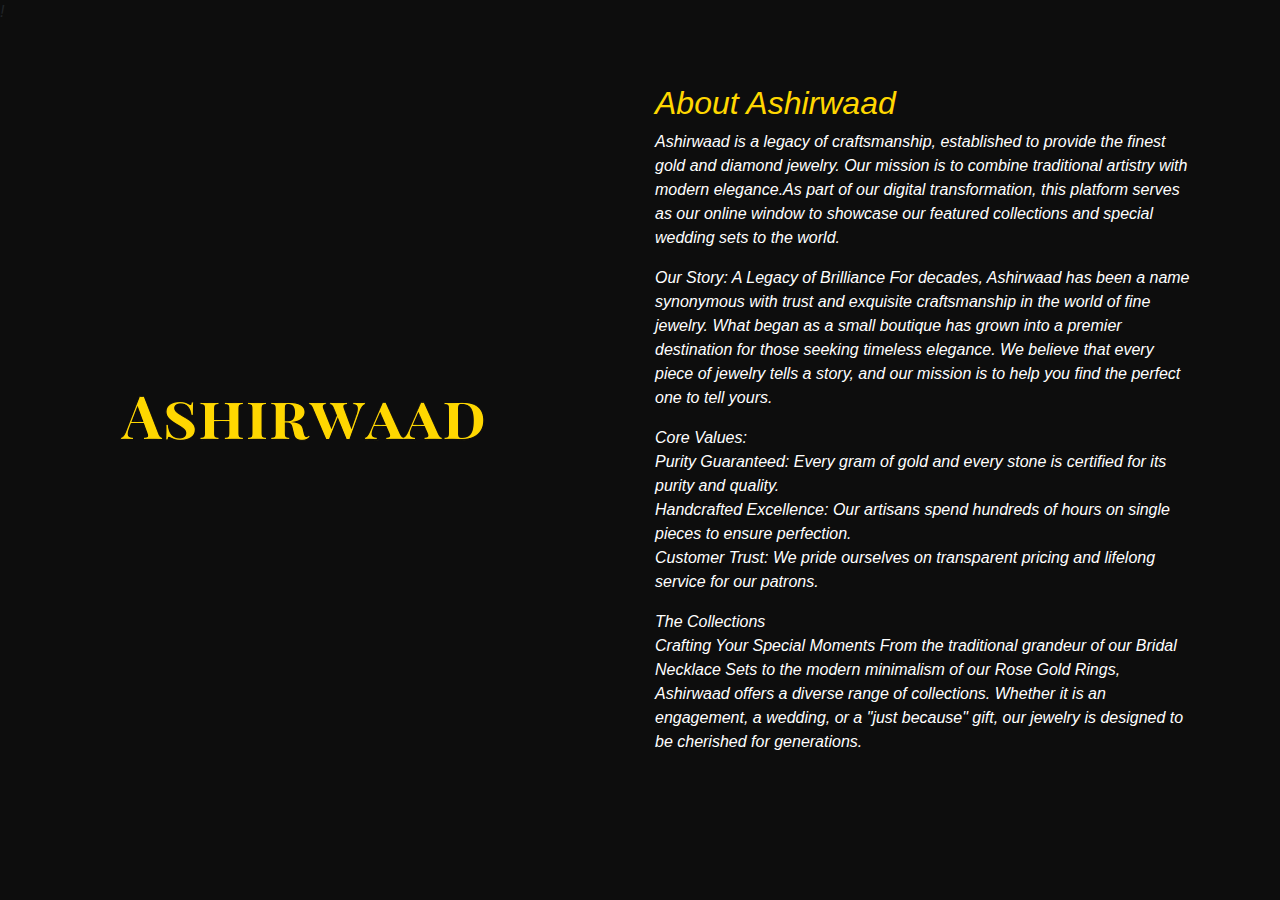
<file: about.html>
!<!DOCTYPE html>
<html lang="en">
<head>
  <meta charset="UTF-8">
  <title>About Us</title>
   <link rel="shortcut icon" href="favicon.ico" type="image/x-icon">
<style>
    body {
        background-color: #0d0d0d !important; /* Matches your project's black */
        font-style: italic;
    }
</style>
  <!-- Bootstrap -->
  <link rel="stylesheet" href="https://cdn.jsdelivr.net/npm/bootstrap@4.3.1/dist/css/bootstrap.min.css">

</head>
<body >
<section class="about_section product_black_section" style="padding: 60px 0;">
    <div class="container">
        <div class="row align-items-center">
            <div class="col-lg-6">
                <div class="about_thumb">
                    <img src="logo-ash.png" alt="Our Store">
                </div>
            </div>
            <div class="col-lg-6">
                <div class="about_content" style="color: #ffffff;">
                    <h2 style="color: #ffd700;">About Ashirwaad</h2>
                    <p>Ashirwaad is a legacy of craftsmanship, established to provide the finest gold and diamond jewelry. Our mission is to combine traditional artistry with modern elegance.As part of our digital transformation, this platform serves as our online window to showcase our featured collections and special wedding sets to the world.</p>
                    <p>Our Story: A Legacy of Brilliance For decades, Ashirwaad has been a name synonymous with trust and exquisite craftsmanship in the world of fine jewelry. What began as a small boutique has grown into a premier destination for those seeking timeless elegance. We believe that every piece of jewelry tells a story, and our mission is to help you find the perfect one to tell yours.</p>
                    <p>Core Values:<br>Purity Guaranteed: Every gram of gold and every stone is certified for its purity and quality.<br>Handcrafted Excellence: Our artisans spend hundreds of hours on single pieces to ensure perfection.<br>Customer Trust: We pride ourselves on transparent pricing and lifelong service for our patrons.</p>
                    <p>The Collections<br>
                    Crafting Your Special Moments From the traditional grandeur of our Bridal Necklace Sets to the modern minimalism of our Rose Gold Rings, Ashirwaad offers a diverse range of collections. Whether it is an engagement, a wedding, or a "just because" gift, our jewelry is designed to be cherished for generations.</p>
                </div>
            </div>
        </div>
    </div>
</section>

</body>

</html>
</file>
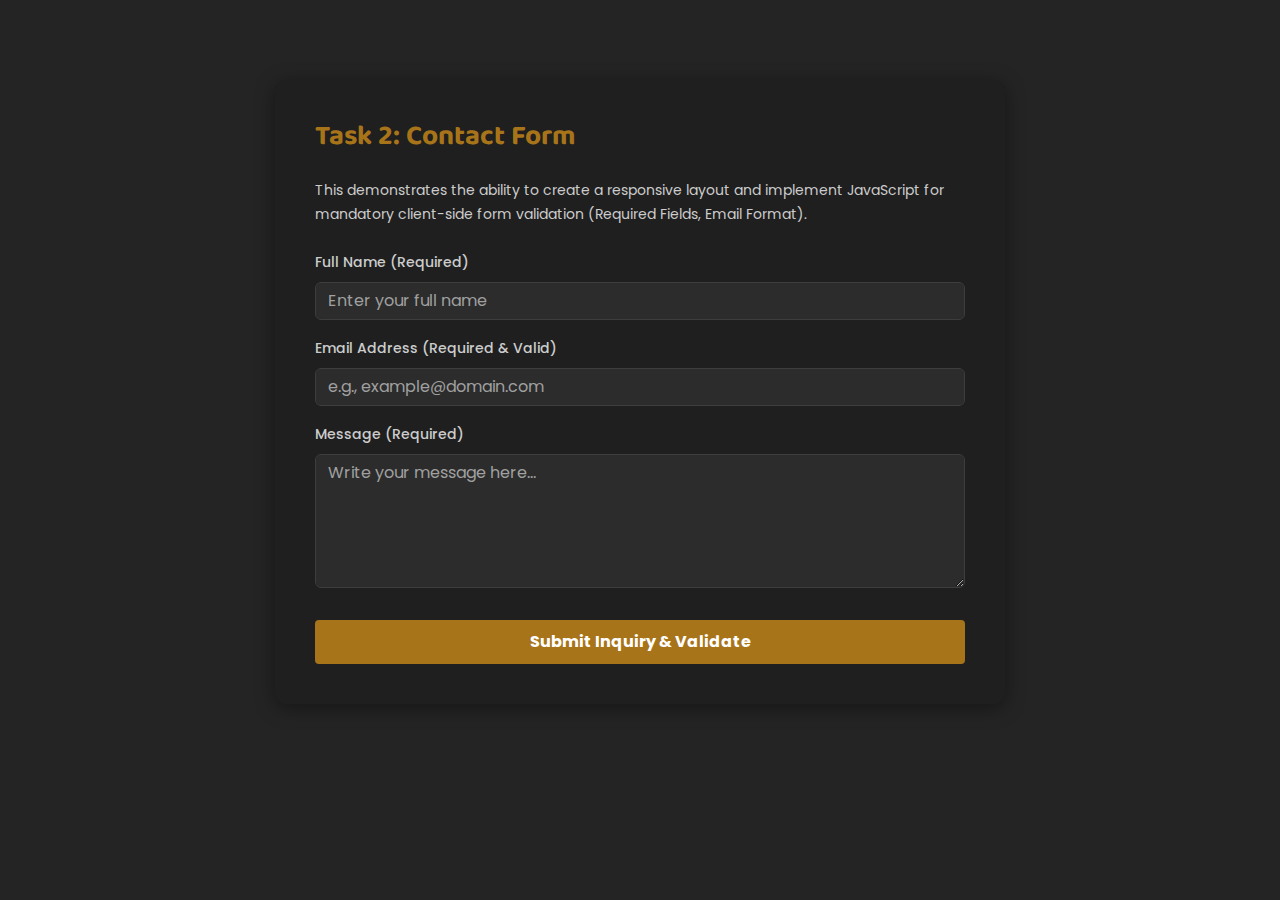
<file: contact.html>
<!DOCTYPE html>
<html lang="en">
<head>
    <meta charset="UTF-8">
    <meta name="viewport" content="width=device-width, initial-scale=1.0">
    <title>ApexPlanet Task 2 - Contact Form Validation</title>
    
    <!-- Link to the shared Bootstrap for responsiveness -->
    <link rel="stylesheet" href="https://cdn.jsdelivr.net/npm/bootstrap@4.3.1/dist/css/bootstrap.min.css">
    
    <!-- Link to the shared style.css for consistent design -->
    <link rel="stylesheet" href="style.css"> 

    <style>
        /* Specific CSS for this Contact Page Layout */
        .contact-page {
            /* Using the main theme color for the background, assuming your style.css handles the dark mode */
            background-color: #242424; 
            min-height: 100vh;
            padding: 80px 0; /* Space above and below the form */
            color: #ffffff;
        }
        .form-card {
            background: #1f1f1f; /* Slightly lighter dark card */
            padding: 40px;
            border-radius: 12px;
            box-shadow: 0 4px 20px rgba(0, 0, 0, 0.4);
        }
        .form-control {
            border-radius: 6px;
            border: 1px solid #3d3d3d;
            background-color: #2c2c2c; /* Dark input fields */
            color: #ffffff;
        }
        .form-control::placeholder {
            color: #a0a0a0;
        }
        .form-control:focus {
            background-color: #333333;
            border-color: #a8741a; /* Highlight color */
            box-shadow: 0 0 0 0.2rem rgba(168, 116, 26, 0.25);
        }
        .btn-submit {
            background-color: #a8741a; 
            border: none;
            color: white;
            padding: 10px 20px;
            font-weight: bold;
            transition: background-color 0.3s;
        }
        .btn-submit:hover {
            background-color: #8c5d15;
        }
        .error-message {
            color: #ff6b6b; /* Soft red for errors */
            font-size: 0.85rem;
            margin-top: 5px;
            display: none; 
        }
        .is-invalid + .error-message {
            display: block;
        }
        .form-label {
            color: #cccccc;
            font-weight: 500;
        }
    </style>
</head>
<body>

    <section class="contact-page">
        <div class="container">
            <div class="row justify-content-center">
                
                <div class="col-lg-8 col-md-10">
                    <div class="form-card">
                        <h2 class="h3 mb-4" style="color: #a8741a; font-weight: 700;">Task 2: Contact Form </h2>
                        <p class="mb-4" style="color: #cccccc;">This demonstrates the ability to create a responsive layout and implement JavaScript for mandatory client-side form validation (Required Fields, Email Format).</p>

                        <!-- Form HTML -->
                        <form id="contactForm" novalidate> 
                            
                            <div class="form-group">
                                <label for="name" class="form-label">Full Name (Required)</label>
                                <input type="text" class="form-control" id="name" required placeholder="Enter your full name">
                                <div id="name-error" class="error-message">Please enter your full name.</div>
                            </div>

                            <div class="form-group">
                                <label for="email" class="form-label">Email Address (Required & Valid)</label>
                                <input type="email" class="form-control" id="email" required placeholder="e.g., example@domain.com">
                                <div id="email-error" class="error-message">Please enter a valid email address (format: user@domain.com).</div>
                            </div>

                            <div class="form-group">
                                <label for="message" class="form-label">Message (Required)</label>
                                <textarea class="form-control" id="message" rows="5" required placeholder="Write your message here..."></textarea>
                                <div id="message-error" class="error-message">Please enter your detailed message.</div>
                            </div>

                            <button type="submit" class="btn btn-submit w-100 mt-3">
                                Submit Inquiry & Validate
                            </button>
                        </form>
                    </div>
                </div>
            </div>
        </div>
    </section>

    <!-- JS script link for validation logic -->
    <script src="validation.js"></script> 
    
    <!-- Required Bootstrap JS (placed at end for performance) -->
    <script src="https://code.jquery.com/jquery-3.3.1.slim.min.js"></script>
    <script src="https://cdn.jsdelivr.net/npm/bootstrap@4.3.1/dist/js/bootstrap.min.js"></script>

</body>
</html>
</file>
<file: style.css>
@import url('https://fonts.googleapis.com/css2?family=Poppins:ital,wght@0,100;0,200;0,800;0,900;1,100;1,200;1,300;1,400;1,500;1,600;1,700;1,800;1,900&display=swap');
@import url('https://fonts.googleapis.com/css2?family=Baloo+2:wght@400..800&display=swap');
*{
    box-sizing: border-box;
    
}
*, 
*::after ,
*::before{
    box-sizing:border-box ;
}
html,
body{
    height:100%;
}
body{
    line-height: 24px;
    font-size: 14px;
    font-style: normal;
    font-weight: 400;
    visibility: visible;
    font-family:"Poppins",sans-serif;
    color: #5a5a5a;
}
h1,h2,h3,h4,h5,h6{
    font-weight: 400;
    margin-top: 0;
    font-family:"Baloo 2",cursive ;
}
h1{
    font-size: 48px;
    line-height: 1;
    font-weight: 700;
}
h2{
    font-size: 36px;
    line-height: 36px;
}
h3{
    font-size: 30px;
    line-height: 30px;
}
h4{
    font-size: 16px;
    line-height: 19px;
    font-weight: 700;
}
h5{
    font-size: 14px;
    line-height:18px;
}
h6{
    font-size: 12px;
    line-height: 14px;
}
p:last-child{
    margin-bottom: 0;
}
a,
button{
    color: inherit;
    line-height: inherit;
    text-decoration: none;
    cursor:pointer;
}
.btn:focus{
    box-shadow: none;
}
a,
button,
img,
input,
span{
    transition: all 0.3s ease 0s;
}
*:focus{
    outline: none !important;
}
a:focus{
    color: inherit;
    outline:none;
    text-decoration: none;
}
a:hover{
    text-decoration: none;
}
button,
input[type="submit"]
{
    cursor:pointer;
}
img{
    max-width: 100%;
    height:auto;
}
ul{
    list-style: outside none none;
    margin: 0;
    padding: 0;
}
.home_black_version{
    background: #0d0d0d;
}
.header_black .header_top{
    border-bottom: 1px solid #2d2d2d;
}
.header_black .social_icons ul li a{
    background: #2f2f2f;
    color: #cccccc;
}
.header_black .social_icons ul li a:hover{
    background: #a8741a;
}
.header_black .top_right_text-right > ul > li::before{
    background: #2d2d2d;
}
.header_black .top_right_text-right ul li a:hover{
    color: #a8741a;
}
.header_black .top_right_text-right> ul > li > a{
    color: #ffffff;
}
.header_black .top_right_text-right > ul > li:hover > a {
    /* Change the text color to golden */
    color: #a8741a; 
    /* Ensures no unwanted background color is applied */
    background: transparent; 
}
.header_black .dropdown_language li,
.header_black .dropdown_links li {
  border-bottom: 1px solid #2d2d2d;
}

.header_black .dropdown_language li a:hover,
.header_black .dropdown_links li a:hover {
  color: #a8741a;
}

.header_black .dropdown_links {
  left: -98%;
}

.social_icons ul li {
  display: inline-block;
  margin-left: 5px;
}

.social_icons ul li:first-child {
  margin-left: 0;
}
.social_icons ul li a {
  background: #ebebeb;
  color: #aaaaaa;
  display: block;
  width: 30px;
  height: 30px;
  line-height: 30px;
  text-align: center;
  border-radius: 50%;
}
.social_icons ul li a:hover {
  background: #a8741a;
  color: #ffffff;
}

.top_right_text-right > ul > li {
  display: inline-block;
  position: relative;
  padding-left: 20px;
  margin-left: 20px;
}
.top_right_text-right > ul > li:hover ul.dropdown_language,
.top_right_text-right > ul > li:hover .header_black ul.dropdown_links,
.header_black .top_right_text-right > ul > li:hover ul.dropdown_links {
  top: 100%;
  opacity: 1;
  visibility: visible;
}

.top_right_text-right > ul > li:hover ul.dropdown_links {
  top: 100%;
  opacity: 1;
  visibility: visible;
}
.top_right_text-right > ul > li:first-child {
  padding-left: 0;
  margin-left: 0;
}
.top_right_text-right > ul > li::before {
  position: absolute;
  content: "";
  width: 1px;
  height: 15px;
  background: #ebebeb;
  top: 50%;
  left: 0px;
  transform: translateY(-50%);
}
.top_right_text-right > ul >li:first-child ::before{
    display: none;
}
.top_right_text-right > ul > li > a{
    color: #242424;
    text-transform: capitalize;
    line-height: 26px;
    font-size: 12px;
    cursor:pointer;
    display:block;
    font-weight: 400;
    padding: 9px 0;
}
.top_right_text-right>ul>li>a i{
margin-left: 3px;
font-size: 30px;
}
.dropdown_language,
.dropdown_links,
.header_black .dropdown_language,
.header_black .dropdown_links{
    position: absolute;
    background: #ffffff;
    box-shadow: 0 0 3px rgba(0, 0,0,0.2);
    min-width: 200px;
    text-align: center;
    top:125%;
    transition: all 0.3s ease-out;
    overflow:hidden;
    left:-154%;
    z-index:9999;
    padding: 0 15px;
    border-radius: 5px;
    opacity:0;
    visibility: hidden;
}
.header_black  .dropdown_language,
.header_black  .dropdown_links{
    background:#0d0d0d;
}
.dropdown_language li a,
.header_black .dropdown_links li a{
    text-transform: capitalize;
    display:black;
    font-size: 12px;
    color: #242424;
    text-align: center;
}
.dropdown_language li a:hover,
.header_black .dropdown_links li a:hover{
    color: #a8741a;
}
.header_black .dropdown_language  li:last-child,
.header_black .dropdown_links li:last-child{
    border-bottom: 0;
}
.header_black .dropdown_language li a,
.header_black .dropdown_links li a{
    color: #ffffff;
}
.header_black .dropdown_links{
    left:-98%;
}
.dropdown_language li,
.header_black .dropdown_links li{
    border-bottom: 1pxsolid #2d2d2d;
    line-height: 36px;
    padding: 5px;
}
.dropdown_language  li:last-child,
.header_black .dropdown_links li:last-child{
    border-bottom: 0;
}
.dropdown_language  li a:hover,
.header_black .dropdown_links li a:hover{
    color: #a8741a;
}
.header_middel{
    padding: 40px 0;
    border-bottom: 1px solid #ebebeb;
}
.header_black .header_middel{
    border-bottom: 1px solid #2d2d2d;
}
.home_contact{
    display: flex;
}
.home_contact .contact_box{
    padding-right: 25px;
    margin-right: 25px;
    border-right: 2px solid #cccccc;
}
.header_black .home_contact{
    margin-left:15px;
}
.header_black .home_contact{
    align-items: center;
}
.header_black .contact_box{
    margin-left: 15px;
}
.header_black .contact_box p{
    color: #a8741a;
    font-size:14px;
}
.logo{
    padding: 0 20px;
}
.middel_right{
    display:flex;
    justify-content: flex-end;
    align-items:center;
}
.search_btn{
    position: relative;
}
.search_btn:hover .dropdown_search{
    opacity:1;
    visibility:visible;
    top:100%;
}
.search_btn{
    width:45px;
    height:41px;
    border-radius: 3px;
    text-align: center;
    line-height: 45px;
    border:1px solid #ffffff;
    color: #212121;
    font-size: 20px;
    display:block;
}
.search_btn a:hover{
    color:#a8741a
}
.header_black .search_btn form button{
    position: absolute;
    top:0;
    right:10px;
    color: #ffffff;
    font-size: 20px;
    height: 100%;
}
.header_black .search_btn form button:hover{
    color: #a8741a;
}
.dropdown_search{
    position:absolute;
    right:0;
    opacity:0;
    visibility: hidden;
    top:120%;
    transition:0.3s;
}
.dropdown_search form{
    position: relative;
    width: 200px;
    border: 1px solid #ebebeb;
    background:#ffffff;
    z-index:9;
}
.dropdown_search form input{
    border: 0;
     width:100%;
     height:50px;
     line-height:50px;
     padding: 0 67px 0 18px;
     background: inherit;
     font-size: 12px;
     color:#a4a4a4 ;
}
.dropdown_search form button{
    position:absolute;
    top:0;
    right:0;
    background: #ebebeb;
    width:59px;
    border:0;
    border-left:1px solid #ddd;
    padding:0;
    font-size: 20px;
    background: none;
    color: #ffffff;
}
.header_black .dropdown_search form{
    background:#242424;
    border: 1px solid;
}
.header_black .wishlist_btn {
  margin-left: 18px;
}

.header_black .wishlist_btn a {
  width: 45px;
  height: 45px;
  border-radius: 3px;
  text-align: center;
  line-height: 45px;
  font-size: 20px;
  display: block;
  border: 1px solid #2d2d2d;
  color: #ffffff;
}
.header_black .wishlist_btn a:hover {
  color: #a8741a;
}
.cart_link {
  margin-left: 25px;
  position: relative;
}

.cart_link span.cart_quantity {
  position: absolute;
  left: -11px;
  width: 20px;
  line-height: 20px;
  text-align: center;
  background: #a8741a;
  color: #ffffff;
  border-radius: 50%;
  top: 12px;
}
.cart_link > a {
  font-size: 14px;
  font-weight: 500;
  text-transform: capitalize;
  color: #212121;
  border: 1px solid #ebebeb;
  padding: 11px 10px 13px 18px;
  line-height: 15px;
  border-radius: 3px;
  display: block;
}
.cart_link > a:hover {
  color: #a8741a;
}
.cart_link > a cart {
  font-size: 19px;
  margin-right: 10px;
  border-right: 1px solid #ebebeb;
  position: relative;
  top: 3px;
  padding-right: 10px;
}
.cart_link > a chevron-down {
  font-size: 17px;
  margin-left: 3px;
}
.header_black .cart_link span.cart_quantity {
  background: #a8741a;
}
.header_black .cart_link > a {
  color: #ffffff;
  border: 1px solid #2d2d2d;
}
.header_black .cart_link > a:hover {
  color: #a8741a;
}
.header_black .cart_link > a cart {
  border-right: 1px solid #2d2d2d;
}
.mini_cart {
  position: fixed;
  min-width: 355px;
  height: 100%;
  padding: 18px 20px 33px;
  background: #ffffff;
  z-index: 999;
  right: 0;
  top: 0;
  transition: 0.5s;
  transform: translateX(100%);
}
.mini_cart.active {
  transform: translateX(0);
  transition: 0.5s;
}

.header_black .mini_cart {
  background: #242424;
  border: 1px solid #2d2d2d;
}

.cart_close {
  display: flex;
  align-items: center;
  justify-content: space-between;
  border-bottom: 1px solid #ebebeb;
  padding-bottom: 10px;
}

.header_black .cart_close {
  border-bottom: 1px solid #2d2d2d;
}
.cart_text h3 {
  font-size: 18px;
  text-transform: capitalize;
  font-weight: 600;
  margin-bottom: 0;
  color: #ffffff;
}
.mini_cart_close > a {
  font-size: 25px;
  color: #ffffff;
}
.mini_cart_close > a:hover {
  color: #a8741a;
}
.cart_item {
  padding: 20px 0;
  border-bottom: 1px solid #0d0d0d;
  display: flex;
  overflow: hidden;
}
.cart_img {
  width: 100px;
  margin-right: 10px;
}

.cart_info {
  width: 58%;
}

.cart_info a {
  font-weight: 400;
  color: #ffffff;
  text-transform: capitalize;
  font-size: 14px;
}
.cart_info a:hover {
  color: #a8741a;
}

.cart_info span {
  display: block;
}

.cart_info span.price_cart {
  color: #a8741a;
  font-weight: 500;
}
.header_black .cart_info span.quantity {
  color: #a0a0a0;
}

.cart_remove {
  width: 10%;
  text-align: right;
}
.cart_remove a {
  color: #eaeaea;
  font-size: 18px;
}

.cart_remove a:hover {
  color: #a8741a;
}

.cart_total {
  display: flex;
  justify-content: space-between;
  padding: 20px 0;
}
.cart_total span {
  color: #ffffff;
  font-size: 14px;
  font-weight: 400;
}

.mini_cart_footer {
  padding: 0 25px 25px;
  background: #242424;
}
.cart_button a {
  text-transform: uppercase;
  border-radius: 5px;
  font-weight: 400;
  color: #ffffff;
  background: #2e2e2e;
  display: block;
  text-align: center;
  line-height: 20px;
  margin-bottom: 0;
  padding: 13px 0 11px;
}

.cart_button a:hover {
  background: #a8741a;
}

.cart_button.view_cart {
  padding-bottom: 15px;
}
.cart_button a.active {
  background: #a8741a;
}

.cart_button a.active:hover {
  background: #e9c88f;
  color: #000000;
  font-weight: 600;
}
.header_bottom.sticky-header.sticky .main_menu_inner {
  text-align: center;
  display: flex;
  align-items: center;
  justify-content: center;
}

.header_bottom.sticky-header.sticky .logo_sticky {
  display: block;
}

.header_black .header_bottom.sticky-header{
  background-color: #0d0d0d;
  border-bottom: 1px solid #0d0d0d;
   
    margin: 0; /* Ensures no extra spacing pushes it out */
    padding: 10px 0; /* Add necessary vertical padding to lift the links */
     
}


.sticky-header.sticky {
  position: fixed;
  z-index: 99;
  width: 100%;
  top: 0;
  background: rgba(255, 255, 255, 0.9);
  box-shadow: 0 1px 3px rgba(0, 0, 0, 0.11);
  animation-name: fadeInDown;
  animation-duration: 900ms;
  animation-timing-function: cubic-bezier(0.2, 1, 0.22, 1);
  animation-delay: 0s;
  animation-iteration-count: 1;
  animation-direction: normal;
  animation-fill-mode: none;
  animation-play-state: running;
}
.header_bottom.sticky-header.sticky .main_menu_inner {
  text-align: center;
  display: flex;
  align-items: center;
  justify-content: center;
}

.header_black .sticky-header.sticky {
  background: rgba(238, 239, 241, 0.9);
  box-shadow: 0 1px 3px rgba(0, 0, 0, 0.11);
}

.main_menu_inner {
  text-align: center;
}

.logo_sticky {
  display: none;
  margin-right: 35px;
}
.logo_sticky a img {
  max-width: 120px;
}

.main_menu nav > ul > li {
  display: inline-block;
  position: relative;
}

.main_menu nav > ul > li > a i {
  margin-left: 2px;
}
.main_menu nav > ul > li:hover > a {
  color: #a8741a;
}

.main_menu nav > ul > li.active > a {
  color: #a8741a;
}

.main_menu nav > ul > li:first-child a {
  padding-left: 0;
}

.main_menu nav > ul > li:last-child a {
  padding-right: 0;
}

.main_menu nav > ul > li ul.sub_menu {
  position: absolute;
  min-width: 200px;
  padding: 30px 25px;
  background: #fff;
  border: 1px solid #ebebeb;
  transform: perspective(600px) rotateX(-90deg);
  transform-origin: 0 0 0;
  left: 0;
  right: auto;
  opacity: 0;
  visibility: hidden;
  transition: 0.5s;
  z-index: 9;
  top: 100%;
  text-align: left;
}

.main_menu nav > ul > li ul.sub_menu > li > a {
  font-size: 15px;
}

.main_menu nav ul li:hover .sub_menu,
.main_menu nav ul li:hover .mega_menu {
  opacity: 1;
  visibility: visible;
  transform: perspective(600px) rotateX(0deg);
}
.main_menu nav ul li ul li.active a,
.main_menu nav ul li ul li a:hover {
  color: #c09578;
}

.main_menu nav > ul > li > ul > li > a {
  color: #808080;
  font-size: 13px;
  text-transform: capitalize;
  line-height: 18px;
  margin-bottom: 15px;
  display: block;
  font-weight: 400;
}
.main_menu nav > ul > li > ul.sub_menu > li:last-child > a {
  margin-bottom: 0;
}
.main_menu nav > ul > li > ul.mega_menu li ul li:last-child a {
  margin-bottom: 0;
}

.main_menu nav ul li ul.mega_menu {
  position: absolute;
  min-width: 580px;
  padding: 30px 25px 35px;
  background: #fff;
  border: 1px solid #ebebeb;
  transform: perspective(600px) rotateX(-90deg);
  transform-origin: 0 0 0;
  left: 0;
  right: auto;
  opacity: 0;
  visibility: hidden;
  transition: 0.5s;
  z-index: 9;
  top: 100%;
  text-align: left;
}

.main_menu nav > ul > li > ul.mega_menu > li {
  width: 33%;
  float: left;
}
.main_menu nav > ul > li > ul.mega_menu > li > a {
  text-transform: uppercase;
  color: #242424;
  font-weight: 500;
  margin-bottom: 30px;
}

.main_menu nav > ul > li > ul.maga_menu > li > a:hover {
  color: #c09578;
}
.main_menu nav > ul > li > ul.maga_menu li ul li a {
  color: #808080;
  font-size: 13px;
  line-height: 18px;
  margin-bottom: 11px;
  display: block;
  text-transform: capitalize;
  font-weight: 400;
}

.main_menu nav > ul > li > ul.maga_menu li ul li a:hover {
  color: #c09578;
}
.main_menu nav ul li ul.sub_menu.pages {
  left: inherit;
  right: inherit;
}
.header_black .main_menu nav > ul > li > a {
    color: #ffffff !important;
}

/* Make them turn golden on hover */
.header_black .main_menu nav > ul > li > a:hover {
    color: #a8741a !important;
}

.main_menu nav ul li ul.sub_menu.pages {
  left: inherit;
  right: inherit;
}

.header_black .main_menu nav > ul > li.active > a {
  color: #a8741a;
}

.header_black .main_menu nav > ul > li:hover > a {
  color: #a8741a;
}

.header_black .main_menu nav > ul > li > a {
  color: #ffffff;
  font-family: serif;
  font-weight: 400;
  text-transform: capitalize;
  font-size: 18px;
}

.header_black .main_menu nav > ul > li ul.sub_menu {
  background: #242424;
  border: 1px solid #2d2d2d;
}
.header_black .main_menu nav > ul > li ul.sub_menu li a {
  color: #ffffff;
  font-family: serif;
}

.header_black .main_menu nav > ul > li ul.sub_menu li a:hover {
  color: #a8741a;
}

.header_black .main_menu nav > ul > li ul.mega_menu {
  background: #242424;
  border: 1px solid #2d2d2d;
}
.header_black .main_menu nav > ul > li ul.mega_menu > li > a {
  color: #ffffff;
  font-family: serif;
}
.header_black .main_menu nav > ul > li ul.mega_menu > li > a:hover {
  color: #a8741a;
}
.header_black .main_menu nav > ul > li ul.mega_menu > li ul li a {
  color: #ffffff;
}

.header_black .main_menu nav > ul > li ul.mega_menu > li ul li a:hover {
  color: #a8741a;
}
.ion-chevron-down {
  font-size: 14px;
  padding-left: 3px;
}

.main_menu nav > ul > li > a {
  display: block;
  padding: 19px 20px;
  color: #212121;
  font-size: 13px;
  line-height: 26px;
  text-transform: uppercase;
  font-weight: 500;
}

/* **********Slider Section *************** */
.single_slider {
  background-repeat: no-repeat;
  background-attachment: scroll;
  background-position: center center;
  background-size: cover;
}

.slider_area {
  margin-bottom: 35px;
}

.slider_area.owl-carousel .owl-dots {
  position: absolute;
  bottom: 20px;
  width: 100%;
  text-align: center;
}

.slider_area.owl-carousel .owl-dots .owl-dot {
  width: 9px;
  height: 9px;
  border-radius: 50%;
  display: inline-block;
  background: #242424;
  margin: 0 5px;
  transition: 0.3s;
  position: relative;
}

.slider_area.owl-carousel .owl-dots .owl-dot.active {
  transition: 0.3s;
}

.slider_area.owl-carousel .owl-dots .owl-dot.active::before {
  position: absolute;
  content: "";
  background: #a8741a;
  width: 13px;
  height: 13px;
  left: -3px;
  top: -3px;
  border-radius: 50%;
}

.slider_area .single_slider .row {
  height: 500px;
}

.slider_area .slider_content {
  margin-left: 20px;
  overflow: hidden;
}
.slider_black .slider_content p {
  color: #a8741a;
  font-size: 18px;
  margin-bottom: 0;
  line-height: 22px;
}

.slider_black .slider_content p.slider_price {
  color: #fff;
}
.slider_black .slider_content p.slider_price span {
  color: #a8741a;
  margin-bottom: 0;
}

.slider_black .slider_content h1 {
  color: #fff;
  font-weight: 400;
  margin-bottom: 10px;
  font-family: "Baloo 2", serif;
}

@media only screen and (min-width: 1200px) and (max-width: 1600px) {
  .slider_black .slider_content h1 {
    font-size: 40px;
    line-height: 46px;
    margin-bottom: 8px;
  }
}

.slider_black .slider_content span {
  font-size: 24px;
  color: #cccccc;
  margin-bottom: 35px;
  display: inline-block;
}

@media only screen and (min-width: 1200px) and (max-width: 1600px) {
  .slider_black .slider_content span {
    font-size: 18px;
    margin-bottom: 25px;
  }
}

.slider_black .slider_content a {
  background: #a8741a;
  margin-top: 30px;
}

.slider_black .slider_content a:hover {
  background: #212121;
}

@media only screen and (min-width: 1200px) and (max-width: 1600px) {
  .slider_black .slider_content a {
    margin-top: 43px;
  }
}

.active .slider_content > span {
  animation-fill-mode: both;
  animation-duration: 1s;
  animation-name: fadeInLeft;
  animation-delay: 0.7s;
}

.active .slider_content p,
.active .slider_content h1,
.active .slider_content a {
  animation-fill-mode: both;
  animation-duration: 1s;
  animation-name: fadeInLeft;
  animation-delay: 0.3s;
}

.active .slider_content h1 {
  animation-delay: 0.6s;
}

.active .slider_content a {
  animation-delay: 0.9s;
}
.slider_content p {
  font-size: 18px;
  line-height: 18px;
  font-weight: 400;
  color: #242424;
  margin-bottom: 11px;
  text-transform: capitalize;
}

.slider_content h1 {
  font-size: 60px;
  line-height: 60px;
  font-weight: 700;
  color: #212121;
  text-transform: capitalize;
  margin-bottom: 30px;
}

.slider_content p.slider_price {
  color: #fff;
  font-size: 18px;
}

.slider_content p.slider_price span {
  font-size: 22px;
  font-weight: 500;
  margin-left: 8px;
  color: #a8741a;
  margin-bottom: 0;
}

.slider_content a {
  font-weight: 500;
  margin-top: 25px;
  color: #fff;
  height: 50px;
  line-height: 50px;
  padding: 0 35px;
}

.slider_content a:hover {
  background: #212121;
}
.button {
  background: #a8741a;
  box-shadow: none;
  color: #fff;
  display: inline-block;
  height: 45px;
  line-height: 45px;
  padding: 0 22px;
  text-transform: uppercase;
  font-size: 13px;
  border-radius: 5px;
}

/* **********banner section ************ */
.banner_section {
  border-bottom: 1px solid #ebebeb;
  margin-bottom: 70px;
}
.banner_black {
  border-bottom: 1px solid #2d2d2d;
}

.banner_black .banner_content {
  transition: 0.5s;
  bottom: 25px;
  top: inherit;
}

.banner_black .banner_content p {
  color: #ffffff;
  margin-bottom: 10px;
}

.banner_black .banner_content h2 {
  color: #a8741a;
  font-weight: 400;
  font-family: "Baloo 2", serif;
}

@media only screen and (min-width: 992px) and (max-width: 1199px) {
  .banner_black .banner_content h2 {
    font-size: 21px;
    line-height: 23px;
    margin-bottom: 13px;
  }
}

.banner_black .banner_content span {
  color: #fff;
}

.banner_black .banner_thumb:hover .banner_content {
  transform: scale(1.1);
}

.banner_thumb {
  position: relative;
  overflow: hidden;
}

.banner_thumb::before {
  position: absolute;
  content: "";
  width: 100%;
  height: 100%;
  background: rgba(0, 0, 0, 0.11);
  top: 0;
  left: 0;
  transition: 0.3s;
  opacity: 0;
  pointer-events: none;
  z-index: 1;
}

.banner_thumb img {
  transition: 0.3s;
}

.banner_thumb:hover::before {
  opacity: 1;
}

.banner_thumb:hover img {
  transform: scale(1.1);
}

.banner_black .banner_thumb:hover .banner_content {
  transform: scale(1.1);
}
.banner_content {
  position: absolute;
  top: 25px;
  left: 25px;
}

.banner_content p {
  color: #7d7d7d;
  margin-bottom: 0;
}

.banner_content h2 {
  color: #242424;
  font-size: 24px;
  font-weight: 700;
  line-height: 27px;
  margin-bottom: 15px;
}
.banner_content span {
  color: #242424;
}

/* ****************banner section overs ************** */

/* ******************** product section ****************** */
.product_section {
  margin-bottom: 34px;
}

.product_black_section .product_tab_button ul.nav {
  border: 2px solid #2d2d2d;
}

.product_black_section .product_tab_button ul.nav::before {
  background-image: linear-gradient(to right, transparent, #2d2d2d);
}
.product_black_section .product_tab_button ul.nav::after {
  background-image: linear-gradient(to right, #2d2d2d, transparent);
}
.product_black_section .product_tab_button ul.nav li:first-child a {
  border-left: 0;
}

.product_black_section .product_tab_button ul.nav li a {
  border-left: 2px solid #2d2d2d;
  color: #ffffff;
  font-family: "Baloo 2", serif;
}

.product_black_section .product_tab_button ul.nav li a:hover {
  color: #a8741a;
}
.product_black_section .product_tab_button ul.nav li a.active {
  color: #a8741a;
}

.product_black_section .product_tab_button ul.nav li a.active::before {
  border: 2px solid #a8741a;
}
.product_tab_button {
  margin-bottom: 35px;
  text-align: center;
}

.product_tab_button ul {
  justify-content: center;
  margin: 0 auto;
  border: 2px solid #ebebeb;
}

.product_tab_button ul.nav {
  display: inline-block;
  position: relative;
  border: 2px solid #2d2d2d;
}

.product_tab_button ul.nav::before {
  content: "";
  width: 200px;
  height: 2px;
  position: absolute;
  right: 100%;
  top: 50%;
  background-image: linear-gradient(to right, transparent, #2d2d2d);
}
.product_tab_button ul.nav::after {
  content: "";
  width: 200px;
  height: 2px;
  position: absolute;
  left: 100%;
  top: 50%;
  background-image: linear-gradient(to right, transparent, #2d2d2d);
}

.product_tab_button ul li {
  display: inline-block;
}

.product_tab_button ul li:first-child a {
  border-left: 0;
}

.product_tab_button ul li a {
  font-size: 20px;
  color: #242424;
  line-height: 48px;
  text-transform: capitalize;
  font-weight: 700;
  display: inline-block;
  font-family: "Baloo 2", serif;
  border-left: 2px solid #ebebeb;
  padding: 0 30px;
  border-radius: 2px;
  transition: 0.3s;
}

.product_tab_button ul li a:hover {
  color: #a8741a;
}

.product_tab_button ul li a.active {
  color: #a8741a;
  position: relative;
}
.product_tab_button ul li a.active::before {
  position: absolute;
  content: "";
  width: 104%;
  height: 109%;
  border: 2px solid #a8741a;
  left: -2px;
  top: -2px;
  border-radius: 2px;
}

.tab-content {
  padding-top: 20px;
}

.tab-content > .tab-pane.active {
  display: block;
  height: auto;
  opacity: 1;
  overflow: visible;
}

.tab-content > .tab-pane {
  display: block;
  height: 0;
  opacity: 0;
  overflow: hidden;
}

.product_container .custom-col-5 {
  flex: 0 0 100%;
  max-width: 100%;
  padding: 0 6px;
}
.custom-row {
  display: flex;
  flex-wrap: wrap;
  margin-left: -6px;
  margin-right: -6px;
}

.single_product {
  transition: 0.3s;
  margin-bottom: 30px;
}

.single_product:hover {
  background: #fff;
  border-radius: 3px;
  box-shadow: 0px 0px 15px 0px rgba(0, 0, 0, 0.3);
}

.single_product:hover .product_hover {
  top: 66%;
  opacity: 1;
  visibility: visible;
}
.single_product:hover .product_thumb a.secondary_img {
  opacity: 1;
  visibility: visible;
}
.product_black_section .single_product {
  padding: 15px 17px;
}

.product_black_section .single_product:hover {
  background: #242424;
}

.product_thumb {
  position: relative;
  margin-bottom: 8px;
}

.product_thumb a.secondary_img {
  position: absolute;
  top: 0;
  left: 0;
  opacity: 0;
  visibility: hidden;
}
.single_product:hover .quick_button {
  opacity: 1;
  visibility: visible;
}
.quick_button {
  position: absolute;
  bottom: 15px;
  left: 15px;
  right: 15px;
  border-radius: 3px;
  opacity: 0;
  visibility: hidden;
  transition: 0.3s;
}

.quick_button a {
  line-height: 45px;
  background: #3e3e3e;
  color: #fff;
  padding: 0 10px;
  font-weight: normal;
  border-radius: 2px;
  font-size: 13px;
  text-transform: capitalize;
  width: 100%;
  text-align: center;
  display: block;
}

.quick_button a:hover {
  background: #a8741a;
}

.product_black_section .quick_button a {
  font-family: "Baloo 2", serif;
  font-size: 14px;
}

.product_black_section .quick_button a:hover {
  background: #a8741a;
}

.product_content {
  text-align: center;
  position: relative;
}
.product_content h3 {
  line-height: 22px;
  font-size: 15px;
  font-weight: 700;
  text-transform: capitalize;
  position: relative;
  padding-bottom: 15px;
  margin-bottom: 13px;
}

.product_content h3::before {
  background-image: linear-gradient(
    to right,
    transparent,
    #2d2d2d 30%,
    85%,
    transparent
  );
  content: "";
  display: block;
  height: 1px;
  width: 100%;
  position: absolute;
  left: 0;
  right: 0;
  bottom: 0;
}

.product_content h3 a {
  color: #ffffff;
}
.product_content h3 a:hover {
  color: #a8741a;
}
.product_black_section .product_content h3 {
  font-family: "Poppins", "Franklin Gothic Medium", "Arial Narrow", Arial,
    sans-serif;
  font-size: 16px;
  font-weight: 400;
}

.tag_cate {
  margin-bottom: 10px;
}
.product_black_section .tag_cate a {
  color: #a0a0a0;
  font-size: 13px;
}
.product_black_section .tag_cate a:hover {
  color: #a8741a;
}
.price_box > span {
  font-size: 16px;
  font-weight: 500;
  color: #a8741a;
}

.price_box > span.old_price {
  color: #545454;
  font-size: 14px;
  margin-right: 5px;
  text-decoration: line-through;
  font-weight: 400;
}

.product_hover {
  position: absolute;
  top: 50%;
  z-index: 9;
  left: 0;
  background: #fff;
  padding: 3px 8px 20px 8px;
  box-shadow: 0px 6px 7px 0 rgba(0, 0, 0, 0.3);
  transition: all 300ms ease-in-out;
  opacity: 0;
  visibility: hidden;
}
.single_product:hover .product_hover {
  top: 66%;
  opacity: 1;
  visibility: visible;
}

.product_black_section .product_hover {
  background: #242424;
  left: -17px;
  width: 117%;
}

.product_ratings {
  margin-bottom: 6px;
}

.product_ratings ul li {
  display: inline-block;
}

.product_ratings ul li a {
  color: #a8741a;
}

.product_desc {
  margin-bottom: 15px;
  position: relative;
  padding-bottom: 14px;
}

.product_desc::before {
  background-image: linear-gradient(
    to right,
    transparent,
    #2d2d2d 30%,
    85%,
    transparent
  );
  content: "";
  display: block;
  height: 1px;
  width: 100%;
  position: absolute;
  left: 0;
  right: 0;
  bottom: 0;
}
.product_desc p {
  font-size: 13px;
  line-height: 18px;
  color: #a0a0a0;
}
.action_links ul li {
  display: inline-block;
}
.action_links ul li.add_to_cart a {
  line-height: 35px;
  padding: 0 18px;
  width: 100%;
  text-transform: capitalize;
  font-size: 12px;
}

.action_links ul li a {
  line-height: 37px;
  height: 35px;
  width: 35px;
  background: #2e2e2e;
  color: #ccc;
  display: block;
  text-align: center;
}

.action_links ul li a:hover {
  color: #fff;
  background: #a8741a;
}

.product_black_section .action_links ul li.add_to_cart a {
  font-family: "Trebuchet MS", sans-serif;
}

.product_container button {
  display: none !important;
}

/* add this from last part  */

.p_section1 .slick-list {
  padding-bottom: 135px !important;
  margin-bottom: -135px;
  z-index: 9;
  padding-top: 18px !important;
  margin-top: -30px;
  position: relative;
}

.p_bottom.p_section1 .slick-list {
  padding-bottom: 120px !important;
  margin-bottom: -120px;
}

/* till here */

/* banner section  */
.banner_fullwidth {
  background: url(images/banner/banner2222.jpg);
  margin-bottom: 64px;
}

.banner_fullwidth .row {
  height: 510px;
}

.black_fullwidth .banner_text:hover {
  transform: scale(1.1);
}

.black_fullwidth .banner_text p {
  color: #a8741a;
}

.black_fullwidth .banner_text h2 {
  color: #fff;
  font-family: serif;
  font-weight: 400;
}

.black_fullwidth .banner_text span {
  color: #a0a0a0;
}

.black_fullwidth .banner_text a {
  color: #a8741a;
  border: 2px solid #a8741a;
}

.black_fullwidth .banner_text a:hover {
  color: #fff;
  background: #a8741a;
}

.banner_text {
  text-align: center;
  cursor: pointer;
  transition: 0.3s;
}

.banner_text p {
  font-size: 16px;
  margin: 0;
}

.banner_text h2 {
  font-size: 50px;
  text-transform: capitalize;
  margin-bottom: 10px;
  font-weight: 700;
  line-height: 65px;
}
.banner_text > span {
  font-size: 16px;
  margin: 0;
  display: block;
}

.banner_text a {
  font-size: 13px;
  font-weight: 500;
  text-transform: uppercase;
  color: #a8741a;
  border: 2px solid #a8741a;
  padding: 0 45px;
  border-radius: 3px;
  margin-top: 70px;
  line-height: 46px;
  display: inline-block;
}

/* ******** product section ******* */
.product_container.bottom button {
  display: block !important;
  position: absolute;
  top: -60px;
  right: 30px;
  z-index: 99;
  border: 0;
  background: inherit;
  font-size: 15px;
  background: transparent;
  color: #a0a0a0;
}

.product_container.bottom button:hover {
  color: #a8741a;
}

.product_container.bottom button.next_arrow {
  right: 13px;
}

.product_black_section.bottom {
  border-bottom: 1px solid #2d2d2d;
  padding-bottom: 34px;
  margin-bottom: 80px;
}
.section_title {
  margin-bottom: 33px;
  position: relative;
}

.section_title::before {
  content: "";
  height: 2px;
  background: #2d2d2d;
  position: absolute;
  left: 0;
  right: 15px;
  top: 50%;
}

.section_title h2 {
  margin-bottom: 0;
  position: relative;
  display: inline-block;
  line-height: 30px;
  text-transform: capitalize;
  padding-right: 20px;
  background: #242424;
  color: #fff;
  font-size: 24px;
  font-weight: 400;
}

.blog_section {
  padding-bottom: 62px;
  border-bottom: 1px solid #ebebeb;
  margin-bottom: 62px;
}

.blog_section .section_title {
  margin-bottom: 30px;
}

.blog_black {
  border-bottom: 0;
  padding-bottom: 0;
  margin-bottom: 64px;
  position: relative;
  z-index: 9;
}

.blog_black .section_title::before {
  background: #2d2d2d;
}

.blog_black .section_title h2 {
  color: #ffffff;
  background: #242424;
  font-weight: 400;
}

.blog_black .blog_wrapper .owl-nav {
  background: #242424;
}

.blog_black .blog_wrapper .owl-nav div {
  color: #a0a0a0;
}

.blog_black .blog_wrapper .owl-nav div:hover {
  color: #a8741a;
}
.blog_content {
  text-align: left;
}

.blog_content h3 {
  font-size: 18px;
  text-transform: capitalize;
  line-height: 21px;
  position: relative;
  margin-top: 0;
  margin-bottom: 13px;
  font-weight: 700;
}

.blog_content h3 a {
  color: #ffff;
  letter-spacing: 1px;
  font-family: "Poppins", serif !important;
  font-weight: 500;
}
.blog_content h3 a:hover {
  color: #a8741a;
}

.blog_content .read_more a {
  color: #a0a0a0;
}
.blog_content .read_more a:hover {
  color: #a8741a;
}

.author_name p {
  color: #fff;
}

.author_name p span.themes {
  color: #a8741a;
}

.post_desc p {
  color: #a0a0a0;
  font-size: 13px;
}
.blog_wrapper .col-lg-4 {
  flex: 0 0 100%;
  width: 100%;
}

.blog_wrapper .owl-nav {
  position: absolute;
  top: -55px;
  right: 14px;
  display: flex;
  background: transparent;
  padding: 0 10px;
  font-size: 18px;
}

.blog_wrapper .owl-nav div.owl-next {
  margin-left: 8px;
}

.blog_thumb {
  position: relative;
  margin-bottom: 20px;
}
.blog_thumb a {
  display: block;
}
.blog_thumb::before {
  position: absolute;
  content: "";
  width: 100%;
  height: 100%;
  background: rgba(34, 34, 34, 0.7);
  top: 0;
  left: 0;
  transition: 0.3s;
  opacity: 0;
  pointer-events: none;
  visibility: hidden;
}

.blog_thumb:hover::before {
  opacity: 1;
  visibility: visible;
}

.author_name {
  margin-bottom: 10px;
}
.author_name p {
  font-size: 13px;
  text-transform: capitalize;
  color: #a7a7a7;
}

.author_name p span.themes {
  color: #a8741a;
}

.author_name p span.post_by {
  color: #adabab;
}

.post_desc {
  margin-bottom: 12px;
}
.post_desc p {
  line-height: 26px;
  color: #a0a0a0;
}
.blog_content p.post_desc {
  color: #5a5a5a;
  line-height: 25px;
  margin-bottom: 21px;
}

.blog_column3 i {
  font-size: 17px;
  padding: 0 5px;
}

.blog_column3 .ion-chevron-left:hover {
  color: #a8741a;
}
.blog_column3 .ion-chevron-right:hover {
  color: #a8741a;
}

/* ********** instagram ********* */
.instagram__item {
  height: 320px;
  display: flex;
  align-items: center;
  justify-content: center;
  position: relative;
  z-index: 1;
}

.instagram__item:hover::after {
  opacity: 1;
}
.instagram__item:hover .instagram__text {
  opacity: 1;
  visibility: visible;
}
.instagram__item::after {
  position: absolute;
  left: 0;
  top: 0;
  height: 100%;
  width: 100%;
  background: rgba(212, 28, 74, 0.719);
  content: "";
  opacity: 0;
  z-index: -1;
  transition: all, 0.3s;
}

.instagram__text {
  text-align: center;
  opacity: 0;
  visibility: hidden;
  transition: all, 0.3s;
}

.instagram__text i {
  font-size: 30px;
  color: #0d0d0d;
}

.instagram__text a {
  font-size: 16px;
  color: #0d0d0d;
  font-weight: 500;
  display: block;
  margin-top: 10px;
}

/* ***********************subscribe *********** */
.newsletter_area {
  border-bottom: 1px solid #ebebeb;
  padding-bottom: 70px;
  margin-bottom: 65px;
}

.newsletter_black {
  border-bottom: 0;
  padding-bottom: 0;
  margin-bottom: 70px;
}

.newsletter_black h2 {
  color: #ffffff;
  font-family: serif;
  font-weight: 700;
  font-size: 35px;
  letter-spacing: 2px;
  line-height: 32px;
}
.newsletter_black p {
  color: #a0a0a0;
  line-height: 26px;
  margin-bottom: 37px;
}
.newsletter_black .newsletter_content form {
  width: inherit;
  position: unset;
  display: flex;
  justify-content: center;
  width: 600px;
  position: relative;
  margin: 0 auto;
  margin-bottom: 20px;
}

.newsletter_black .newsletter_content form input {
  width: 100%;
  border: 2px solid #2d2d2d;
  font-size: 12px;
  color: #fff;
  padding: 0 20px;
  border-radius: 4px;
  padding: 10px 224px 10px 20px;
  background: none;
}
.newsletter_black .newsletter_content form button {
  position: absolute;
  font-family: "Poppins", serif;
  content: "";
  right: 0;
  top: 0;
  font-size: 16px;
  font-weight: 500;
  text-align: center;
  padding: 0 60px;
  background: #a8741a;
  color: #fff;
  height: 100%;
  border: 0;
  border-radius: 4px;
  text-transform: capitalize;
}

.newsletter_black .newsletter_content form button:hover {
  color: #000;
}
.newsletter_content {
  text-align: center;
}

/* ****************banner section ************** */
.banner_section_five {
  border-bottom: 0;
  padding: 25px;
}
.banner_section_five .row {
  margin-right: 0;
  margin-left: 0;
}

.port-box {
  background-color: #1f1f1f;
  overflow: hidden;
  border-radius: 10px;
  box-shadow: 2px 2px 13px rgba(0, 0, 0, 0.3);
  position: relative;
}

.text-overlay {
  font-family: Cambria, Cochin, Georgia, Times, "Times New Roman", serif;
  position: absolute;
  left: 0;
  top: 0;
  width: 100%;
  height: 100%;
  display: flex;
  justify-content: center;
  align-items: center;
  flex-direction: column;
  background-color: #3b3f3f;
  opacity: 0.8;
  display: none;
}
.text-overlay h1,
p {
  color: whitesmoke;
}

.text-overlay h1 {
  font-size: 2.2rem;
  margin: 0;
  padding: 0;
  letter-spacing: 2px;
}

.text-overlay p {
  font-size: 1.2rem;
  margin: 0;
}

.port-box:hover .text-overlay {
  display: flex;
}

.port-box img {
  width: 100%;
  height: 100%;
  object-fit: cover;
}
/* ******************* ************* */
/* footer section */
.footer_black {
  border-top: 1px solid #2d2d2d;
  padding-top: 67px;
}

.footer_top {
  padding-bottom: 61px;
}
.footer_black .widgets_container > h3 {
  color: #fff;
  font-family: serif;
  font-weight: 400;
  font-size: 25px;
  line-height: 26px;
  text-transform: capitalize;
  margin-bottom: 24px;
}

.footer_contact p {
  margin-bottom: 0;
  line-height: 30px;
  color: #a0a0a0;
}

.footer_contact p a:hover {
  color: #a8741a;
}

.footer_contact ul {
  margin-top: 10px;
}
.footer_contact ul li {
  display: inline-block;
  margin-right: 7px;
}

.footer_contact ul li:last-child {
  margin-right: 0;
}
.footer_contact ul li a {
  color: #fff;
  font-size: 18px;
  width: 40px;
  height: 40px;
  line-height: 40px;
  border: 0;
  background: #2f2f2f;
  text-align: center;
  border-radius: 50%;
  display: block;
}

.footer_contact ul li a:hover {
  background: #a8741a;
}

.footer_menu ul li a {
  display: block;
  font-weight: 400;
  line-height: 30px;
  font-size: 14px;
  color: #a0a0a0;
}

.footer_menu ul li a:hover {
  color: #a8741a;
}

/* ***************** */
.simple_product_items {
  display: flex;
  padding-bottom: 10px;
  margin-bottom: 10px;
  border-bottom: 1px solid 2d2d2d;
}

.simple_product_items:last-child {
  padding-bottom: 0;
  margin-bottom: 0;
  border-bottom: 0;
}

.simple_product_thumb {
  width: 22%;
}

.simple_product_content {
  width: 70%;
  margin-left: 17px;
}

.simple_product_content .tag_cate {
  margin-bottom: 0;
}
.simple_product_content .product_name h3 {
  font-size: 16px;
  line-height: 26px;
  margin-bottom: 10px;
}

.simple_product_content .product_name h3 a {
  color: #fff;
  font-size: 23px;
}

.simple_product_content .product_name h3 a:hover {
  color: #a8741a;
}

.simple_product_content .product_price span {
  color: #5a5a5a;
  font-size: 14px;
  font-weight: 400;
}

.simple_product_content .product_price span.old_price {
  text-decoration: line-through;
  padding-right: 8px;
}

.simple_product_content .product_price span.current_price {
  color: #a8741a;
  font-weight: 500;
}

/* *********footer bottom ******* */
.footer_bottom {
  padding: 38px 0 46px;
}

.copyright_area {
  text-align: center;
}
.copyright_area p {
  text-transform: capitalize;
  line-height: 26px;
  color: #a0a0a0;
}

.copyright_area p a {
  color: #a8741a;
}
.copyright_area p a:hover {
  text-decoration: underline;
}

/* ***********************over ************** */
/* ***************modal section ************* */

.modal-dialog.modal-dialog-centered {
  min-width: 870px;
}

.modal_tab_img {
  text-align: center;
  margin-bottom: 10px;
}
.modal_tab_img img {
  margin: 0 auto;
}

.modal_tab_button ul li a {
  padding: 0;
  border: 1px solid #ebebeb;
  margin: 0 2px;
}

.modal_tab_button ul li a img {
  width: 100%;
}

.modal_title h2 {
  font-size: 24px;
  text-transform: capitalize;
  font-weight: 600;
  margin-bottom: 17px;
  color: #242424;
  line-height: 26px;
}

.see_all {
  margin-bottom: 27px;
}
.see_all a {
  color: #5a5a5a;
  text-decoration: underline;
}
.see_all a:hover {
  color: #a8741a;
}

.modal_social h2 {
  font-size: 16px;
  text-transform: capitalize;
  font-weight: 600;
  margin-bottom: 15px;
  color: #242424;
  line-height: 20px;
}

.modal_social ul li {
  display: inline-block;
  margin-right: 3px;
}

.modal_social ul li a {
  text-transform: uppercase;
  display: inline-block;
  border: 1px solid #ddd;
  width: 38px;
  height: 38px;
  text-align: center;
  line-height: 36px;
  border-radius: 50%;
  font-size: 15px;
  color: #212121;
  font-weight: 400;
}

.modal_social ul li a:hover {
  background: #a8741a;
  color: #fff;
  border-color: #a8741a;
}
.modal_price {
  margin-bottom: 16px;
}
.modal_price span {
  font-weight: 600;
  color: #a8741a;
  font-size: 16px;
}

.modal_price span.old_price {
  color: #5a5a5a;
  font-size: 14px;
  font-weight: 400;
  text-decoration: line-through;
  margin-left: 5px;
}

.modal_description p {
  color: #5a5a5a;
  font-size: 15px;
  line-height: 24px;
  margin: 0;
}

.modal_add_to_cart {
  border-bottom: 1px solid ebebeb;
  padding-bottom: 30px;
}
.modal_add_to_cart form input {
  width: 80px;
  border: 1px solid #ebebeb;
  background: none;
  padding: 0 17px;
  border-radius: 5px;
  height: 40px;
}

.modal_add_to_cart form button {
  background: none;
  border: 1px solid #212121;
  margin-left: 10px;
  font-size: 12px;
  font-weight: 700;
  height: 38px;
  line-height: 18px;
  padding: 10px 15px;
  text-transform: uppercase;
  background: #212121;
  color: #fff;
  border-radius: 5px;
  transition: 0.3s;
  cursor: pointer;
}

.modal_add_to_cart form button:hover {
  background: #a8741a;
  color: #fff;
  border-color: #a8741a;
}
.modal_body {
  padding: 0 6px 38px;
}

.modal-content button.close {
  position: relative;
  left: 94%;
  width: 30px;
  height: 30px;
  display: block;
  border: 1px solid #ebebeb;
  top: 10px;
  border-radius: 5px;
  cursor: pointer;
  font-size: 20px;
  z-index: 9;
}

.modal_add_to_cart.mb-15 {
  margin-bottom: 23px;
}
.modal_description.mb-15 {
  margin-bottom: 25px;
  border-bottom: 1px solid ebebeb;
  padding-bottom: 23px;
}

.product_navactive.owl-carousel:hover .owl-nav div {
  opacity: 1;
  visibility: visible;
}

.product_navactive.owl-carousel .owl-nav {
  display: block;
}
.product_navactive.owl-carousel .owl-nav div {
  position: absolute;
  background: #f2f2f2;
  border-radius: 3px;
  color: #333;
  height: 32px;
  top: 50%;
  transform: translateY(-50%);
  width: 32px;
  text-align: center;
  line-height: 32px;
  left: -7px;
  font-size: 18px;
  transition: 0.3s;
  opacity: 0;
  visibility: hidden;
}
.product_navactive.owl-carousel .owl-nav div:hover {
  background: #a8741a;
  color: #fff;
}
.product_navactive.owl-carousel .owl-nav div.owl-next {
  right: -7px;
  left: auto;
}

.arrow-left {
  position: absolute;
  top: 29px;
  left: -9px;
  font-size: 20px;
  height: 25px;
  width: 21px;
  color: black;
  padding: 2px;
  border-radius: 6px;
  padding-right: 3px;
}
.arrow-right {
  position: absolute;
  top: 27px;
  right: -12px;
  font-size: 20px;
  height: 25px;
  width: 24px;
  color: black;
  padding: 2px;
  border-radius: 6px;
  padding-left: 5px;
}
.arrow-left:hover,
.arrow-right:hover {
  background: #a8741a;
  color: #fff;
}
.quiz-btn-wrapper {
  display: flex;
  justify-content: center;
  margin: 60px 0;
}

.quiz-btn {
  padding: 14px 40px;
  font-size: 18px;
  background: linear-gradient(135deg, #f5c16c, #d4a017);
  color: #000;
  border-radius: 30px;
  text-decoration: none;
  font-weight: 600;
  transition: all 0.3s ease;
}

.quiz-btn:hover {
  transform: translateY(-3px);
  box-shadow: 0 8px 20px rgba(0,0,0,0.3);
  color: #000;
}
.gold-btn {
  padding: 10px 20px;
  background: #a8741a;
  border: none;
  color: #000;
  font-weight: bold;
  cursor: pointer;
  border-radius: 6px;
}
</file>
